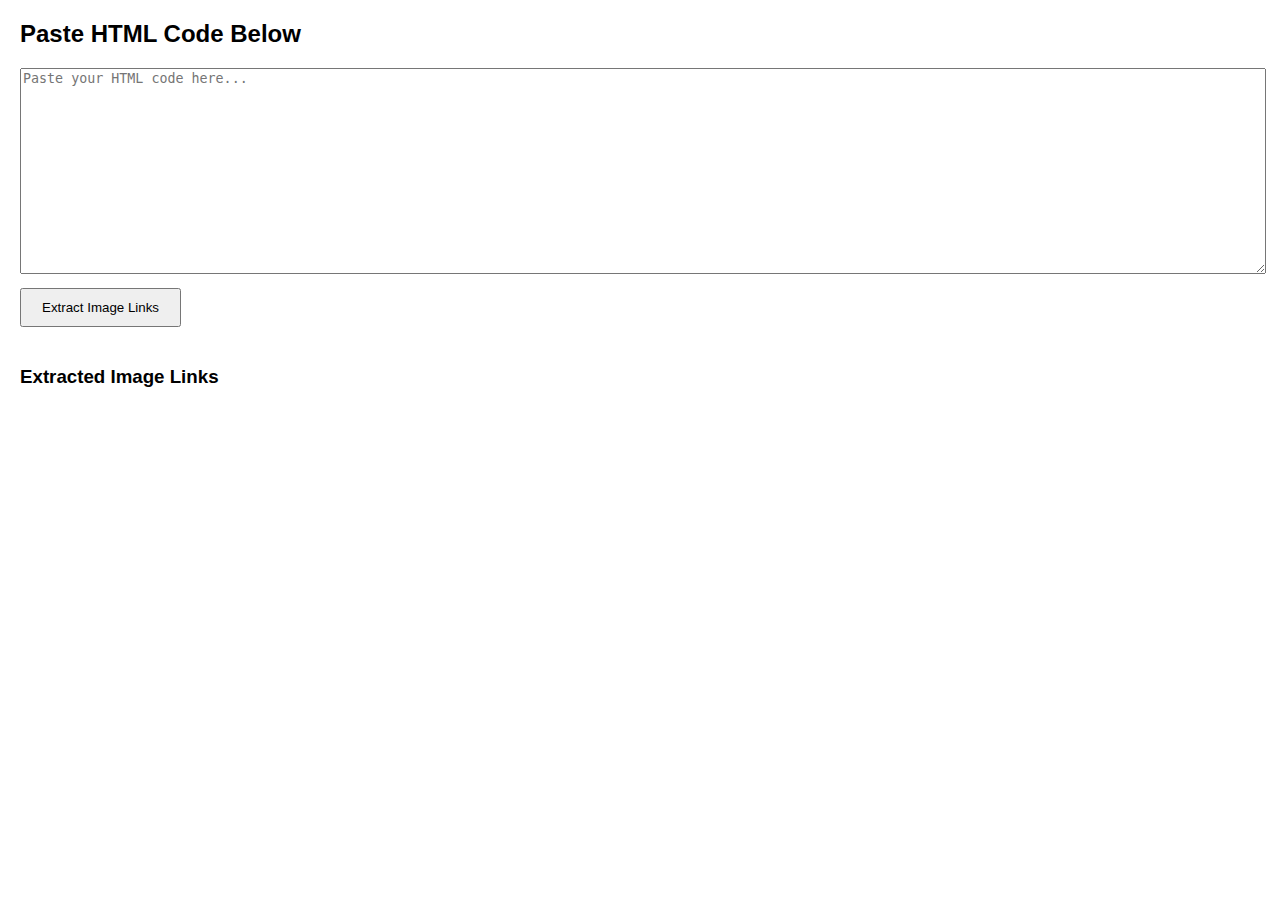
<file: download.html>
<!DOCTYPE html>
<html lang="en">
<head>
<meta charset="UTF-8">
<meta name="viewport" content="width=device-width, initial-scale=1.0">
<title>Image Link Extractor & Downloader</title>
<style>
body { font-family: Arial, sans-serif; margin: 20px; }
textarea { width: 100%; height: 200px; margin-bottom: 10px; }
button { padding: 10px 20px; margin-bottom: 20px; cursor: pointer; }
a { display: block; margin: 5px 0; color: blue; text-decoration: underline; }
</style>
</head>
<body>

<h2>Paste HTML Code Below</h2>
<textarea id="htmlInput" placeholder="Paste your HTML code here..."></textarea>
<br>
<button onclick="extractLinks()">Extract Image Links</button>

<h3>Extracted Image Links</h3>
<div id="linksContainer"></div>

<script>
function extractLinks() {
    const html = document.getElementById('htmlInput').value;
    const tempDiv = document.createElement('div');
    tempDiv.innerHTML = html;

    const imgs = tempDiv.querySelectorAll('img');
    const container = document.getElementById('linksContainer');
    container.innerHTML = '';

    if(imgs.length === 0){
        container.innerHTML = '<p>No images found!</p>';
        return;
    }

    imgs.forEach((img, index) => {
        const url = img.src;
        const a = document.createElement('a');
        a.href = url;
        a.target = '_blank';
        a.textContent = url;
        container.appendChild(a);
    });
}
</script>

</body>
</html>
</file>
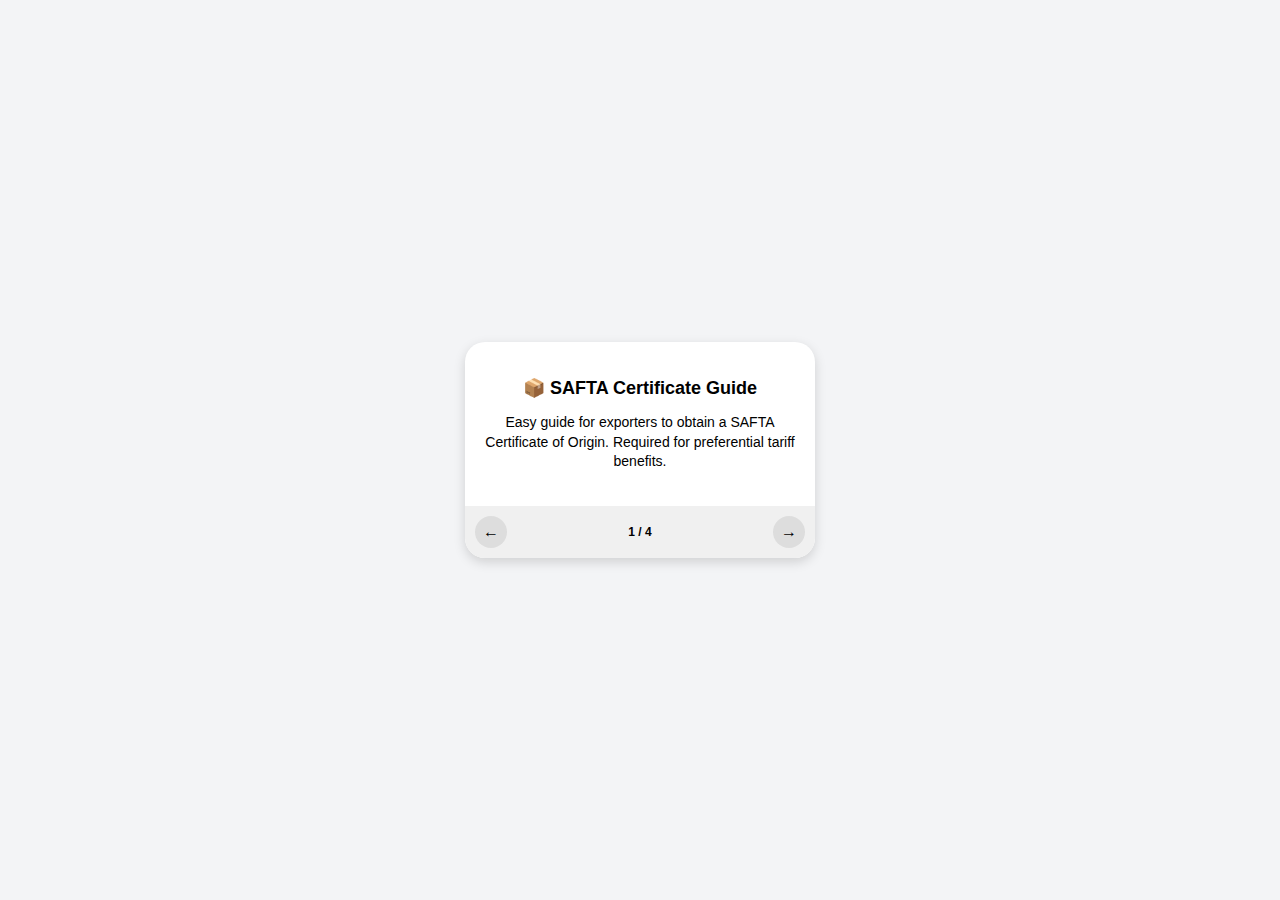
<file: instagram.html>
<!DOCTYPE html>
<html lang="en">
<head>
  <meta charset="UTF-8" />
  <meta name="viewport" content="width=device-width, initial-scale=1.0"/>
  <title>Instagram Carousel - SAFTA Guide</title>
  <style>
    body {
      font-family: Arial, sans-serif;
      background: #f3f4f6;
      display: flex;
      justify-content: center;
      align-items: center;
      min-height: 100vh;
      margin: 0;
    }
    .carousel {
      width: 350px;
      background: #fff;
      border-radius: 20px;
      box-shadow: 0 4px 12px rgba(0,0,0,0.15);
      overflow: hidden;
    }
    .slide {
      display: none;
      padding: 20px;
      text-align: center;
    }
    .slide.active {
      display: block;
    }
    .slide h2 {
      font-size: 18px;
      margin-bottom: 12px;
      font-weight: bold;
    }
    .slide p {
      font-size: 14px;
      line-height: 1.4;
      white-space: pre-line;
    }
    .controls {
      display: flex;
      justify-content: space-between;
      align-items: center;
      background: #f0f0f0;
      padding: 10px;
    }
    .controls button {
      background: #ddd;
      border: none;
      border-radius: 50%;
      width: 32px;
      height: 32px;
      cursor: pointer;
      font-size: 16px;
    }
    .controls button:hover {
      background: #ccc;
    }
    .counter {
      font-size: 12px;
      font-weight: bold;
    }
  </style>
</head>
<body>
  <div class="carousel">
    <div class="slide active">
      <h2>📦 SAFTA Certificate Guide</h2>
      <p>Easy guide for exporters to obtain a SAFTA Certificate of Origin. Required for preferential tariff benefits.</p>
    </div>
    <div class="slide">
      <h2>📑 Documents Required Before Shipment</h2>
      <p>
1. Import Export Code (IEC) Certificate
2. Original Commercial Invoice (with HS Code)
3. Original Packing List (with HS Code)
4. Original Cost Sheet (on company letterhead)
5. Attested Raw Material Purchase Bills
6. Attested Copy of Purchase Bill
7. Cost Sheet in Original
8. Raw Material Purchase Bills (attested)
9. Purchase Order from Importer
10. Digital Signature Certificate (DSC)
11. Registered Email & Mobile on DGFT portal
      </p>
    </div>
    <div class="slide">
      <h2>🚢 Documents Required After Shipment</h2>
      <p>
1. Shipping Bill
2. Bill of Lading / Airway Bill / LR Receipt
3. Declaration that products meet SAFTA origin criteria
4. Retrospective application (if applicable, with documents)
      </p>
    </div>
    <div class="slide">
      <h2>📞 Contact</h2>
      <p>
For assistance:
Bharat Parekh – Impex Solution
📍 Mumbai, India
📧 bharat@impexsolution.net
📲 +91 98200 34262
      </p>
    </div>
    <div class="controls">
      <button id="prev">&#8592;</button>
      <span class="counter" id="counter">1 / 4</span>
      <button id="next">&#8594;</button>
    </div>
  </div>

  <script>
    const slides = document.querySelectorAll(".slide");
    const counter = document.getElementById("counter");
    let current = 0;

    function showSlide(index) {
      slides.forEach((s, i) => {
        s.classList.toggle("active", i === index);
      });
      counter.textContent = `${index + 1} / ${slides.length}`;
    }

    document.getElementById("next").addEventListener("click", () => {
      current = (current + 1) % slides.length;
      showSlide(current);
    });

    document.getElementById("prev").addEventListener("click", () => {
      current = (current - 1 + slides.length) % slides.length;
      showSlide(current);
    });
  </script>
</body>
</html>
</file>
